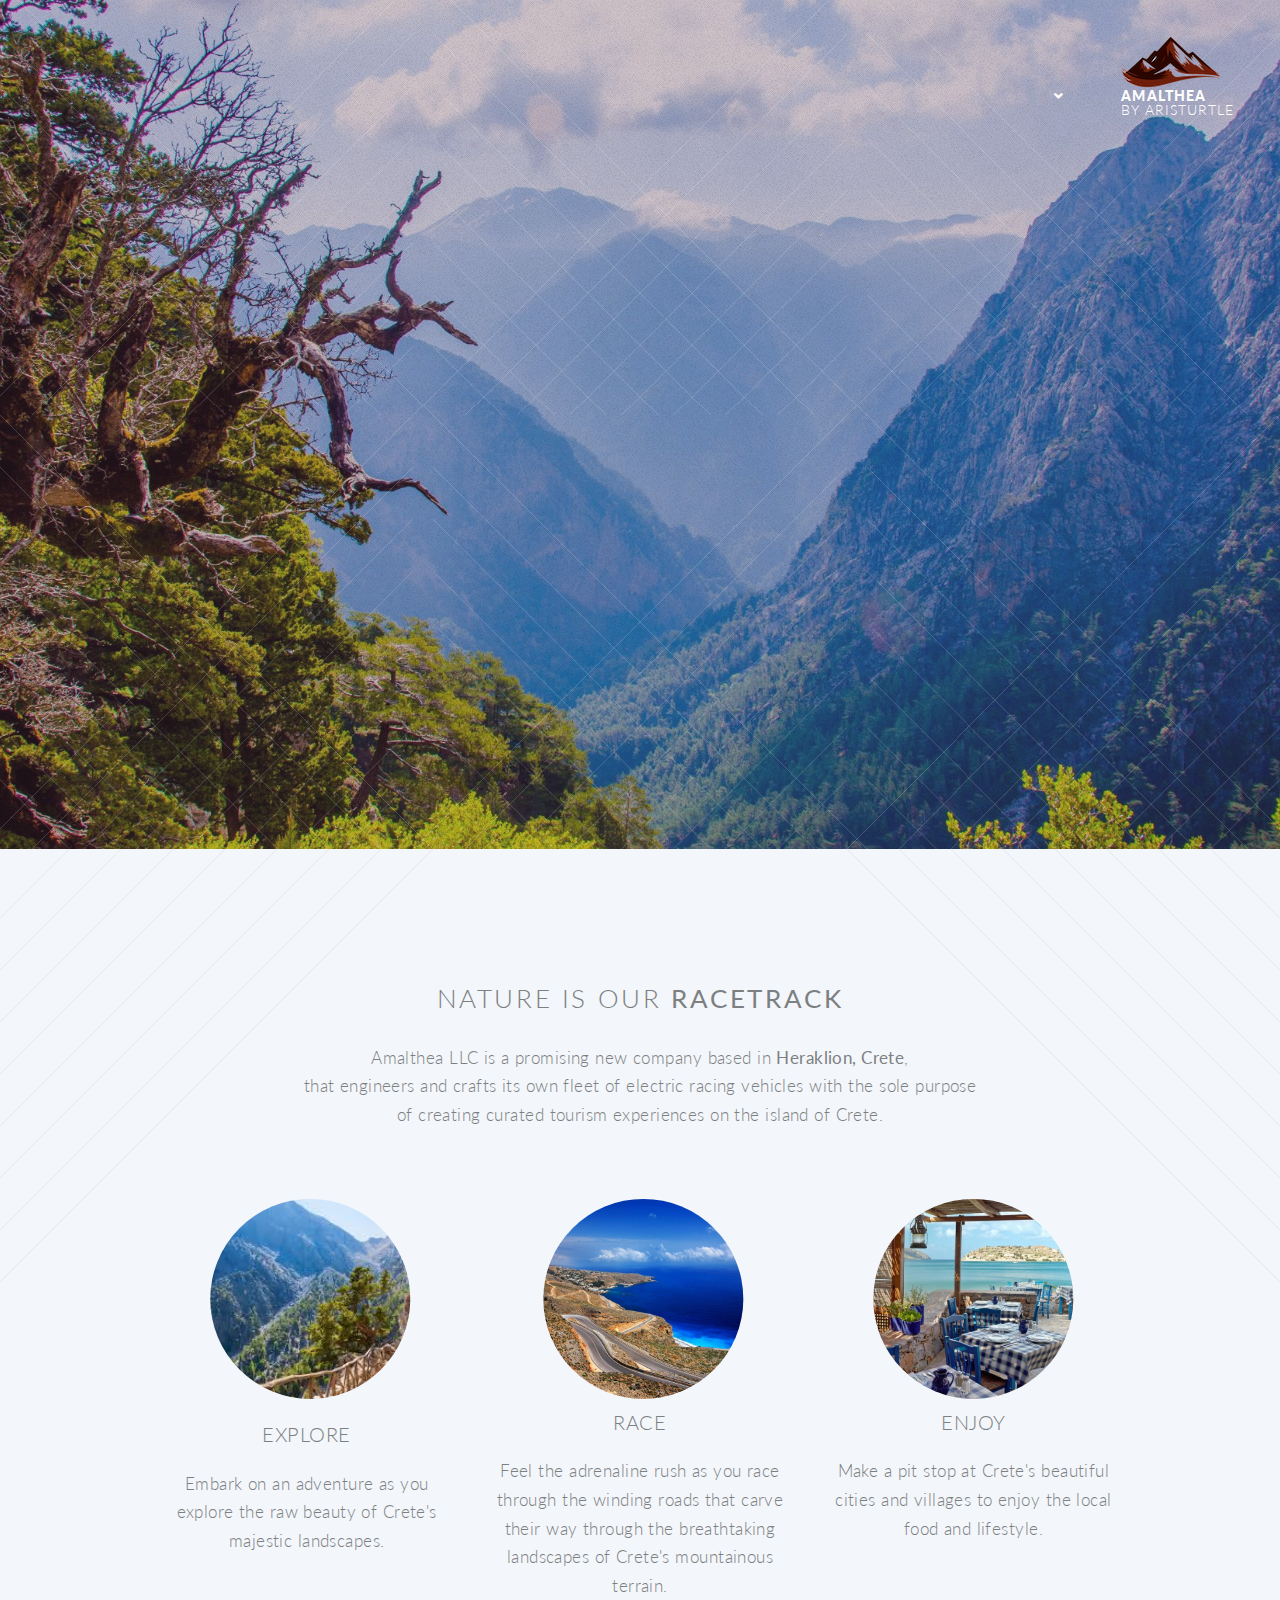
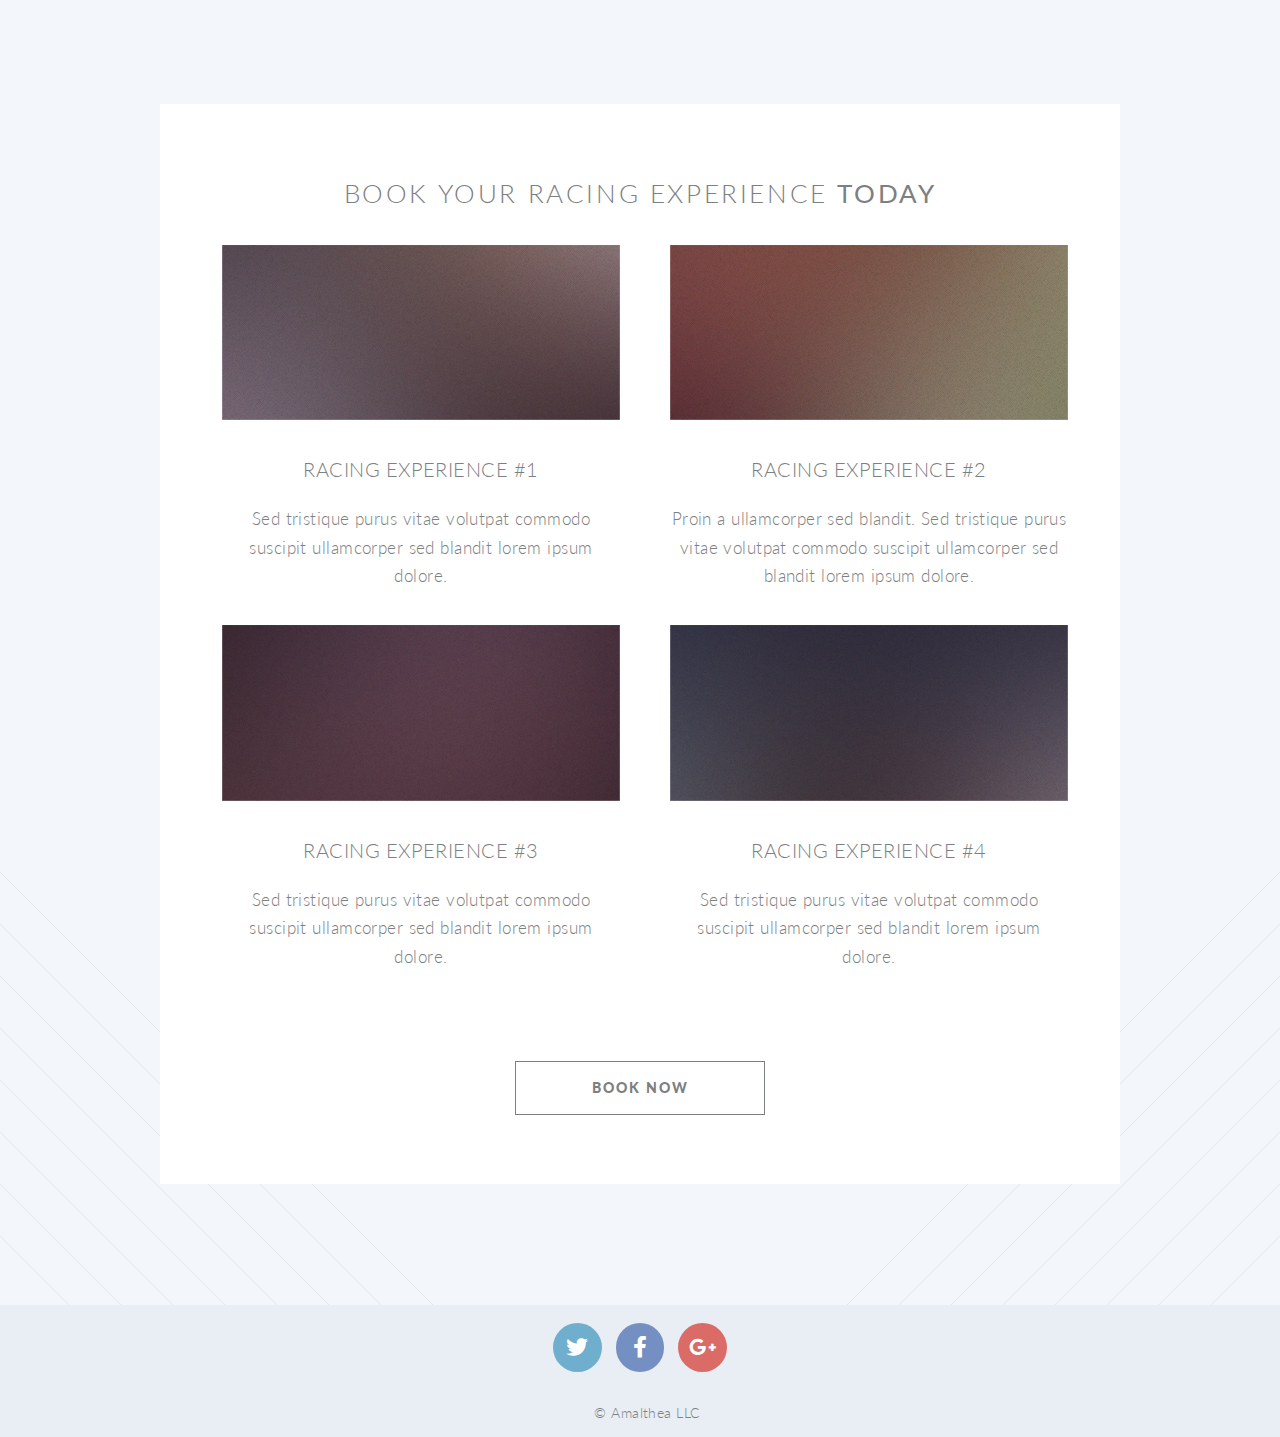
<file: index.html>
<!DOCTYPE HTML>
<!--
	Twenty by HTML5 UP
	html5up.net | @ajlkn
	Free for personal and commercial use under the CCA 3.0 license (html5up.net/license)
-->
<html>
	<head>
		<title>Amalthea: Nature's Racetrack</title>
		<meta charset="utf-8" />
		<meta name="viewport" content="width=device-width, initial-scale=1, user-scalable=no" />
		<link rel="stylesheet" href="assets/css/main.css" />
		<noscript><link rel="stylesheet" href="assets/css/noscript.css" /></noscript>
	</head>
	<body class="index is-preload">
		<div id="page-wrapper">

			<!-- Header -->
				<header id="header" class="alt">
					
					<nav id="nav">
						<ul style="margin: 0 0 0 0;">
							<li class="submenu">
								<a href="#"></a>
								<ul>
									<li><a href="race.html" >Book</a></li>
									<li><a href="shop.html" >Shop</a></li>
								</ul>
							</li>
							<li>
								<h1 id="logo">
									<a href="index.html">
										<img id="logo-image" src="./images/ai-mountain-small.png"/>
										<div>
											Amalthea <span> by ARISTURTLE</span>
										</div>
									</a>
								</h1>
							</li>
						</ul>
					</nav>
				</header>

			<!-- Banner -->
				<section id="banner">

					<!--
						".inner" is set up as an inline-block so it automatically expands
						in both directions to fit whatever's inside it. This means it won't
						automatically wrap lines, so be sure to use line breaks where
						appropriate (<br />).
					-->
					<div class="inner">

						<header>
							<h2>AMALTHEA</h2>
						</header>
						<p>Mountain <strong>Racing</strong>
						<br />
						Experiences
						<br />
						<footer>
							<ul class="buttons stacked">
								<li><a href="#main" class="button fit scrolly">Learn More</a></li>
							</ul>
						</footer>

					</div>

				</section>

				
			<!-- Main -->
				<article id="main">

					<header class="special container">
						<h2>
							Nature is our <strong> racetrack </strong>
							<br />
						</h2>
						<p>
							Amalthea LLC is a promising new company based in <strong>Heraklion, Crete</strong>, 
							<br />
							that engineers and crafts its own fleet of electric racing vehicles with the sole purpose 
							<br />
							of creating curated tourism experiences on the island of Crete.
						</p>
					</header>

					<!-- Two -->
						<section class="wrapper style1 container special">
							<div class="row">
								<div class="col-4 col-12-narrower">

									<section>
										<div class="circular-frame">
											<a href="#racing-experiences" class="button fit scrolly" style="display: contents;">
												<img class="circular-frame-image" src="./images/crete-explore.jpg" alt="Circular Image" style="clip-path: circle(); height: 200px;">
											</a>
										</div>
										<header>
											<h3>Explore</h3>
										</header>
										<p>Embark on an adventure as you explore the raw beauty of Crete's majestic landscapes.</p>
									</section>

								</div>
								<div class="col-4 col-12-narrower">

									<section>
										<div class="circular-frame">
											<a href="race.html" style="display: contents;">
												<img class="circular-frame-image" src="./images/crete-race.jpg" alt="Circular Image" style="clip-path: circle(); height: 200px;">
											</a>
										</div>
										<header>
											<h3>Race</h3>
										</header>
										<p>Feel the adrenaline rush as you race through the winding roads that carve their way through the breathtaking landscapes of Crete's mountainous terrain.</p>
									</section>

								</div>
								<div class="col-4 col-12-narrower">

									<section>
										<div class="circular-frame">
											<a href="shop.html" style="display: contents;">
												<img class="circular-frame-image" src="./images/crete-enjoy-taverna.jpeg" alt="Circular Image" style="clip-path: circle(); height: 200px;">
											</a>
										</div>
										<header>
											<h3>Enjoy</h3>
										</header>
										<p>Make a pit stop at Crete's beautiful cities and villages to enjoy the local food and lifestyle.</p>
									</section>

								</div>
							</div>
						</section>

					<!-- Book your racing experience -->
						<section class="wrapper style3 container special" id="racing-experiences">

							<header class="major">
								<h2>Book your racing experience <strong>today</strong></h2>
							</header>

							<div class="row">
								<div class="col-6 col-12-narrower">

									<section>
										<a class="image featured"><img src="images/pic01.jpg" alt="" /></a>
										<header>
											<h3>Racing Experience #1</h3>
										</header>
										<p>Sed tristique purus vitae volutpat commodo suscipit ullamcorper sed blandit lorem ipsum dolore.</p>
									</section>

								</div>
								<div class="col-6 col-12-narrower">

									<section>
										<a class="image featured"><img src="images/pic02.jpg" alt="" /></a>
										<header>
											<h3>Racing Experience #2</h3>
										</header>
										<p>Proin a ullamcorper sed blandit. Sed tristique purus vitae volutpat commodo suscipit ullamcorper sed blandit lorem ipsum dolore.</p>
									</section>

								</div>
							</div>
							<div class="row">
								<div class="col-6 col-12-narrower">

									<section>
										<a class="image featured"><img src="images/pic03.jpg" alt="" /></a>
										<header>
											<h3>Racing Experience #3</h3>
										</header>
										<p> Sed tristique purus vitae volutpat commodo suscipit ullamcorper sed blandit lorem ipsum dolore.</p>
									</section>

								</div>
								<div class="col-6 col-12-narrower">

									<section>
										<a class="image featured"><img src="images/pic04.jpg" alt="" /></a>
										<header>
											<h3>Racing Experience #4</h3>
										</header>
										<p>Sed tristique purus vitae volutpat commodo suscipit ullamcorper sed blandit lorem ipsum dolore.</p>
									</section>

								</div>
							</div>

							<footer class="major">
								<ul class="buttons">
									<li><a href="#" class="button">Book Now</a></li>
								</ul>
							</footer>

						</section>

				</article>

			<!-- Footer -->
				<footer id="footer" style="padding: 1em 1.5em;">

					<ul class="icons">
						<li><a href="#" class="icon brands circle fa-twitter"><span class="label">Twitter</span></a></li>
						<li><a href="#" class="icon brands circle fa-facebook-f"><span class="label">Facebook</span></a></li>
						<li><a href="#" class="icon brands circle fa-google-plus-g"><span class="label">Google+</span></a></li>
					</ul>

					<ul class="copyright">
						<li>&copy; Amalthea LLC</li>
					</ul>

				</footer>

		</div>

		<!-- Scripts -->
			<script src="assets/js/jquery.min.js"></script>
			<script src="assets/js/jquery.dropotron.min.js"></script>
			<script src="assets/js/jquery.scrolly.min.js"></script>
			<script src="assets/js/jquery.scrollex.min.js"></script>
			<script src="assets/js/browser.min.js"></script>
			<script src="assets/js/breakpoints.min.js"></script>
			<script src="assets/js/util.js"></script>
			<script src="assets/js/main.js"></script>

	</body>
</html>
</file>
<file: assets/css/noscript.css>
/*
	Twenty by HTML5 UP
	html5up.net | @ajlkn
	Free for personal and commercial use under the CCA 3.0 license (html5up.net/license)
*/

/* Banner */

	#banner .inner {
		opacity: 1;
	}
</file>
<file: assets/css/main.css>
@import url("fontawesome-all.min.css");
@import url("https://fonts.googleapis.com/css?family=Lato:300,400,900");

/*
	Twenty by HTML5 UP
	html5up.net | @ajlkn
	Free for personal and commercial use under the CCA 3.0 license (html5up.net/license)
*/

html, body, div, span, applet, object,
iframe, h1, h2, h3, h4, h5, h6, p, blockquote,
pre, a, abbr, acronym, address, big, cite,
code, del, dfn, em, img, ins, kbd, q, s, samp,
small, strike, strong, sub, sup, tt, var, b,
u, i, center, dl, dt, dd, ol, ul, li, fieldset,
form, label, legend, table, caption, tbody,
tfoot, thead, tr, th, td, article, aside,
canvas, details, embed, figure, figcaption,
footer, header, hgroup, menu, nav, output, ruby,
section, summary, time, mark, audio, video {
	margin: 0;
	padding: 0;
	border: 0;
	font-size: 100%;
	font: inherit;
	vertical-align: baseline;}

article, aside, details, figcaption, figure,
footer, header, hgroup, menu, nav, section {
	display: block;}

body {
	line-height: 1;
}

ol, ul {
	list-style: none;
}

blockquote, q {
	quotes: none;
}

	blockquote:before, blockquote:after, q:before, q:after {
		content: '';
		content: none;
	}

table {
	border-collapse: collapse;
	border-spacing: 0;
}

body {
	-webkit-text-size-adjust: none;
}

mark {
	background-color: transparent;
	color: inherit;
}

input::-moz-focus-inner {
	border: 0;
	padding: 0;
}

.circular-frame-image {
	transition: transform 0.3s ease;
}

.circular-frame-image:hover {
	transform: scale(1.1);
}

.racing-route:hover {
	border: solid 2px;
	border-color: #83d3c9;
}

.racing-route:focus {
	border: solid 4px;
	border-color: #83d3c9;
}

.calendar {
	width: 500px;
	margin: 0 auto;
	font-family: Arial, sans-serif;
	border: solid 1px rgba(65, 65, 65, 0.113);
  }
  
  .month {
	text-align: center;
	font-size: 20px;
	margin-bottom: 10px;
	display: flex;
	align-items: center;
    justify-content: center;
  }

  .left-month-button, .right-month-button {
	align-self: flex-start;
	cursor: pointer;
	border: none;
	padding: 5px;
	margin: 5px;
  }

  .left-month-button:hover, .right-month-button:hover {
	background-color: #c8c8c8;
  }

  .weekdays {
	display: grid;
	grid-template-columns: 7;
	grid-template-rows: 1;
  }

  .weekdays a {
	display: inline-block;
  }
  
  .days {
	display: grid;
	grid-template-columns: repeat(7, 1fr);
  }
  
  .day {
	padding: 5px;
	text-align: center;
	border: none;
  }
  
  .day:hover {
	background-color: #c8c8c8;
  }
  
  .selected {
	background-color: #3498db;
	color: white;
  }

  .selected:hover {
	background-color: #3498db;
  }
  
  .disabled {
	color: #bbb;
  }

  .disabled:hover {
	background-color: #ffffff;
  }
  
  .grayed-out {
	background-color: #ddd;
  }

  .grayed-out:hover {
	background-color: #ddd;
  }

input, select, textarea {
	-moz-appearance: none;
	-webkit-appearance: none;
	-ms-appearance: none;
	appearance: none;
}

/* Basic */

	html {
		box-sizing: border-box;
	}

	*, *:before, *:after {
		box-sizing: inherit;
	}

	body {
		background: #f3f6fa;
	}

		body.is-preload *, body.is-preload *:before, body.is-preload *:after {
			-moz-animation: none !important;
			-webkit-animation: none !important;
			-ms-animation: none !important;
			animation: none !important;
			-moz-transition: none !important;
			-webkit-transition: none !important;
			-ms-transition: none !important;
			transition: none !important;
		}

	body, input, select, textarea {
		color: #7c8081;
		font-family: 'Lato', sans-serif;
		font-size: 15pt;
		font-weight: 300;
		letter-spacing: 0.025em;
		line-height: 1.75em;
	}

	a {
		-moz-transition: color 0.2s ease-in-out, border-color 0.2s ease-in-out, background-color 0.2s ease-in-out;
		-webkit-transition: color 0.2s ease-in-out, border-color 0.2s ease-in-out, background-color 0.2s ease-in-out;
		-ms-transition: color 0.2s ease-in-out, border-color 0.2s ease-in-out, background-color 0.2s ease-in-out;
		transition: color 0.2s ease-in-out, border-color 0.2s ease-in-out, background-color 0.2s ease-in-out;
		color: #3fb1a3;
		text-decoration: none;
		border-bottom: dotted 1px;
	}

		a:hover {
			border-bottom-color: transparent;
		}

	strong, b {
		font-weight: 400;
	}

	p, ul, ol, dl, table, blockquote {
		margin: 0 0 2em 0;
	}

	h1, h2, h3, h4, h5, h6 {
		color: inherit;
		font-weight: 300;
		line-height: 1.75em;
		margin-bottom: 1em;
		text-transform: uppercase;
	}

		h1 a, h2 a, h3 a, h4 a, h5 a, h6 a {
			color: inherit;
			text-decoration: none;
			border: 0;
		}

	h2 {
		font-size: 1.5em;
		letter-spacing: 0.1em;
	}

	h3 {
		font-size: 1.15em;
		letter-spacing: 0.025em;
	}

	sub {
		font-size: 0.8em;
		position: relative;
		top: 0.5em;
	}

	sup {
		font-size: 0.8em;
		position: relative;
		top: -0.5em;
	}

	hr {
		border-top: solid 1px rgba(124, 128, 129, 0.2);
		border: 0;
		margin-bottom: 1.5em;
	}

	blockquote {
		border-left: solid 0.5em rgba(124, 128, 129, 0.2);
		font-style: italic;
		padding: 1em 0 1em 2em;
	}

/* Container */

	.container {
		margin: 0 auto;
		max-width: 100%;
		width: 1400px;
	}

		.container.medium {
			width: 1050px;
		}

		@media screen and (max-width: 1680px) {

			.container {
				width: 1200px;
			}

				.container.medium {
					width: 900px;
				}

		}

		@media screen and (max-width: 1280px) {

			.container {
				width: 960px;
			}

				.container.medium {
					width: 735px;
				}

		}

		@media screen and (max-width: 980px) {

			.container {
				width: 95%;
			}

				.container.medium {
					width: 71.25%;
				}

		}

		@media screen and (max-width: 840px) {

			.container {
				width: 95%;
			}

				.container.medium {
					width: 95%;
				}

		}

		@media screen and (max-width: 736px) {

			.container {
				width: 100%;
			}

				.container.medium {
					width: 100%;
				}

		}

/* Row */

	.row {
		display: flex;
		flex-wrap: wrap;
		box-sizing: border-box;
		align-items: stretch;
	}

		.row > * {
			box-sizing: border-box;
		}

		.row.gtr-uniform > * > :last-child {
			margin-bottom: 0;
		}

		.row.aln-left {
			justify-content: flex-start;
		}

		.row.aln-center {
			justify-content: center;
		}

		.row.aln-right {
			justify-content: flex-end;
		}

		.row.aln-top {
			align-items: flex-start;
		}

		.row.aln-middle {
			align-items: center;
		}

		.row.aln-bottom {
			align-items: flex-end;
		}

		.row > .imp {
			order: -1;
		}

		.row > .col-1 {
			width: 8.33333%;
		}

		.row > .off-1 {
			margin-left: 8.33333%;
		}

		.row > .col-2 {
			width: 16.66667%;
		}

		.row > .off-2 {
			margin-left: 16.66667%;
		}

		.row > .col-3 {
			width: 25%;
		}

		.row > .off-3 {
			margin-left: 25%;
		}

		.row > .col-4 {
			width: 33.33333%;
		}

		.row > .off-4 {
			margin-left: 33.33333%;
		}

		.row > .col-5 {
			width: 41.66667%;
		}

		.row > .off-5 {
			margin-left: 41.66667%;
		}

		.row > .col-6 {
			width: 50%;
			padding: 20px 0 20px 50px
		}

		.row > .off-6 {
			margin-left: 50%;
		}

		.row > .col-7 {
			width: 58.33333%;
		}

		.row > .off-7 {
			margin-left: 58.33333%;
		}

		.row > .col-8 {
			width: 66.66667%;
		}

		.row > .off-8 {
			margin-left: 66.66667%;
		}

		.row > .col-9 {
			width: 75%;
		}

		.row > .off-9 {
			margin-left: 75%;
		}

		.row > .col-10 {
			width: 83.33333%;
		}

		.row > .off-10 {
			margin-left: 83.33333%;
		}

		.row > .col-11 {
			width: 91.66667%;
		}

		.row > .off-11 {
			margin-left: 91.66667%;
		}

		.row > .col-12 {
			width: 100%;
		}

		.row > .off-12 {
			margin-left: 100%;
		}

		.row.gtr-0 {
			margin-top: 0px;
			margin-left: 0px;
		}

			.row.gtr-0 > * {
				padding: 0px 0 0 0px;
			}

			.row.gtr-0.gtr-uniform {
				margin-top: 0px;
			}

				.row.gtr-0.gtr-uniform > * {
					padding-top: 0px;
				}

		.row.gtr-25 {
			margin-top: -12.5px;
			margin-left: -12.5px;
		}

			.row.gtr-25 > * {
				padding: 12.5px 0 0 12.5px;
			}

			.row.gtr-25.gtr-uniform {
				margin-top: -12.5px;
			}

				.row.gtr-25.gtr-uniform > * {
					padding-top: 12.5px;
				}

		.row.gtr-50 {
			margin-top: -25px;
			margin-left: -25px;
		}

			.row.gtr-50 > * {
				padding: 25px 0 0 25px;
			}

			.row.gtr-50.gtr-uniform {
				margin-top: -25px;
			}

				.row.gtr-50.gtr-uniform > * {
					padding-top: 25px;
				}

		.row {
			margin-top: -50px;
			margin-left: -50px;
		}

			.row > * {
				padding: 50px 0 0 50px;
			}

			.row.gtr-uniform {
				margin-top: -50px;
			}

				.row.gtr-uniform > * {
					padding-top: 50px;
				}

		.row.gtr-150 {
			margin-top: -75px;
			margin-left: -75px;
		}

			.row.gtr-150 > * {
				padding: 75px 0 0 75px;
			}

			.row.gtr-150.gtr-uniform {
				margin-top: -75px;
			}

				.row.gtr-150.gtr-uniform > * {
					padding-top: 75px;
				}

		.row.gtr-200 {
			margin-top: -100px;
			margin-left: -100px;
		}

			.row.gtr-200 > * {
				padding: 100px 0 0 100px;
			}

			.row.gtr-200.gtr-uniform {
				margin-top: -100px;
			}

				.row.gtr-200.gtr-uniform > * {
					padding-top: 100px;
				}

		@media screen and (max-width: 1680px) {

			.row {
				display: flex;
				flex-wrap: wrap;
				box-sizing: border-box;
				align-items: stretch;
			}

				.row > * {
					box-sizing: border-box;
				}

				.row.gtr-uniform > * > :last-child {
					margin-bottom: 0;
				}

				.row.aln-left {
					justify-content: flex-start;
				}

				.row.aln-center {
					justify-content: center;
				}

				.row.aln-right {
					justify-content: flex-end;
				}

				.row.aln-top {
					align-items: flex-start;
				}

				.row.aln-middle {
					align-items: center;
				}

				.row.aln-bottom {
					align-items: flex-end;
				}

				.row > .imp-wide {
					order: -1;
				}

				.row > .col-1-wide {
					width: 8.33333%;
				}

				.row > .off-1-wide {
					margin-left: 8.33333%;
				}

				.row > .col-2-wide {
					width: 16.66667%;
				}

				.row > .off-2-wide {
					margin-left: 16.66667%;
				}

				.row > .col-3-wide {
					width: 25%;
				}

				.row > .off-3-wide {
					margin-left: 25%;
				}

				.row > .col-4-wide {
					width: 33.33333%;
				}

				.row > .off-4-wide {
					margin-left: 33.33333%;
				}

				.row > .col-5-wide {
					width: 41.66667%;
				}

				.row > .off-5-wide {
					margin-left: 41.66667%;
				}

				.row > .col-6-wide {
					width: 50%;
				}

				.row > .off-6-wide {
					margin-left: 50%;
				}

				.row > .col-7-wide {
					width: 58.33333%;
				}

				.row > .off-7-wide {
					margin-left: 58.33333%;
				}

				.row > .col-8-wide {
					width: 66.66667%;
				}

				.row > .off-8-wide {
					margin-left: 66.66667%;
				}

				.row > .col-9-wide {
					width: 75%;
				}

				.row > .off-9-wide {
					margin-left: 75%;
				}

				.row > .col-10-wide {
					width: 83.33333%;
				}

				.row > .off-10-wide {
					margin-left: 83.33333%;
				}

				.row > .col-11-wide {
					width: 91.66667%;
				}

				.row > .off-11-wide {
					margin-left: 91.66667%;
				}

				.row > .col-12-wide {
					width: 100%;
				}

				.row > .off-12-wide {
					margin-left: 100%;
				}

				.row.gtr-0 {
					margin-top: 0px;
					margin-left: 0px;
				}

					.row.gtr-0 > * {
						padding: 0px 0 0 0px;
					}

					.row.gtr-0.gtr-uniform {
						margin-top: 0px;
					}

						.row.gtr-0.gtr-uniform > * {
							padding-top: 0px;
						}

				.row.gtr-25 {
					margin-top: -10px;
					margin-left: -10px;
				}

					.row.gtr-25 > * {
						padding: 10px 0 0 10px;
					}

					.row.gtr-25.gtr-uniform {
						margin-top: -10px;
					}

						.row.gtr-25.gtr-uniform > * {
							padding-top: 10px;
						}

				.row.gtr-50 {
					margin-top: -20px;
					margin-left: -20px;
				}

					.row.gtr-50 > * {
						padding: 20px 0 0 20px;
					}

					.row.gtr-50.gtr-uniform {
						margin-top: -20px;
					}

						.row.gtr-50.gtr-uniform > * {
							padding-top: 20px;
						}

				.row {
					margin-top: -40px;
					margin-left: -40px;
				}

					.row > * {
						padding: 40px 0 0 40px;
					}

					.row.gtr-uniform {
						margin-top: -40px;
					}

						.row.gtr-uniform > * {
							padding-top: 40px;
						}

				.row.gtr-150 {
					margin-top: -60px;
					margin-left: -60px;
				}

					.row.gtr-150 > * {
						padding: 60px 0 0 60px;
					}

					.row.gtr-150.gtr-uniform {
						margin-top: -60px;
					}

						.row.gtr-150.gtr-uniform > * {
							padding-top: 60px;
						}

				.row.gtr-200 {
					margin-top: -80px;
					margin-left: -80px;
				}

					.row.gtr-200 > * {
						padding: 80px 0 0 80px;
					}

					.row.gtr-200.gtr-uniform {
						margin-top: -80px;
					}

						.row.gtr-200.gtr-uniform > * {
							padding-top: 80px;
						}

		}

		@media screen and (max-width: 1280px) {

			.row {
				display: flex;
				flex-wrap: wrap;
				box-sizing: border-box;
				align-items: stretch;
			}

				.row > * {
					box-sizing: border-box;
				}

				.row.gtr-uniform > * > :last-child {
					margin-bottom: 0;
				}

				.row.aln-left {
					justify-content: flex-start;
				}

				.row.aln-center {
					justify-content: center;
				}

				.row.aln-right {
					justify-content: flex-end;
				}

				.row.aln-top {
					align-items: flex-start;
				}

				.row.aln-middle {
					align-items: center;
				}

				.row.aln-bottom {
					align-items: flex-end;
				}

				.row > .imp-normal {
					order: -1;
				}

				.row > .col-1-normal {
					width: 8.33333%;
				}

				.row > .off-1-normal {
					margin-left: 8.33333%;
				}

				.row > .col-2-normal {
					width: 16.66667%;
				}

				.row > .off-2-normal {
					margin-left: 16.66667%;
				}

				.row > .col-3-normal {
					width: 25%;
				}

				.row > .off-3-normal {
					margin-left: 25%;
				}

				.row > .col-4-normal {
					width: 33.33333%;
				}

				.row > .off-4-normal {
					margin-left: 33.33333%;
				}

				.row > .col-5-normal {
					width: 41.66667%;
				}

				.row > .off-5-normal {
					margin-left: 41.66667%;
				}

				.row > .col-6-normal {
					width: 50%;
				}

				.row > .off-6-normal {
					margin-left: 50%;
				}

				.row > .col-7-normal {
					width: 58.33333%;
				}

				.row > .off-7-normal {
					margin-left: 58.33333%;
				}

				.row > .col-8-normal {
					width: 66.66667%;
				}

				.row > .off-8-normal {
					margin-left: 66.66667%;
				}

				.row > .col-9-normal {
					width: 75%;
				}

				.row > .off-9-normal {
					margin-left: 75%;
				}

				.row > .col-10-normal {
					width: 83.33333%;
				}

				.row > .off-10-normal {
					margin-left: 83.33333%;
				}

				.row > .col-11-normal {
					width: 91.66667%;
				}

				.row > .off-11-normal {
					margin-left: 91.66667%;
				}

				.row > .col-12-normal {
					width: 100%;
				}

				.row > .off-12-normal {
					margin-left: 100%;
				}

				.row.gtr-0 {
					margin-top: 0px;
					margin-left: 0px;
				}

					.row.gtr-0 > * {
						padding: 0px 0 0 0px;
					}

					.row.gtr-0.gtr-uniform {
						margin-top: 0px;
					}

						.row.gtr-0.gtr-uniform > * {
							padding-top: 0px;
						}

				.row.gtr-25 {
					margin-top: -10px;
					margin-left: -10px;
				}

					.row.gtr-25 > * {
						padding: 10px 0 0 10px;
					}

					.row.gtr-25.gtr-uniform {
						margin-top: -10px;
					}

						.row.gtr-25.gtr-uniform > * {
							padding-top: 10px;
						}

				.row.gtr-50 {
					margin-top: -20px;
					margin-left: -20px;
				}

					.row.gtr-50 > * {
						padding: 20px 0 0 20px;
					}

					.row.gtr-50.gtr-uniform {
						margin-top: -20px;
					}

						.row.gtr-50.gtr-uniform > * {
							padding-top: 20px;
						}

				.row {
					margin-top: -40px;
					margin-left: -40px;
				}

					.row > * {
						padding: 40px 0 0 40px;
					}

					.row.gtr-uniform {
						margin-top: -40px;
					}

						.row.gtr-uniform > * {
							padding-top: 40px;
						}

				.row.gtr-150 {
					margin-top: -60px;
					margin-left: -60px;
				}

					.row.gtr-150 > * {
						padding: 60px 0 0 60px;
					}

					.row.gtr-150.gtr-uniform {
						margin-top: -60px;
					}

						.row.gtr-150.gtr-uniform > * {
							padding-top: 60px;
						}

				.row.gtr-200 {
					margin-top: -80px;
					margin-left: -80px;
				}

					.row.gtr-200 > * {
						padding: 80px 0 0 80px;
					}

					.row.gtr-200.gtr-uniform {
						margin-top: -80px;
					}

						.row.gtr-200.gtr-uniform > * {
							padding-top: 80px;
						}

		}

		@media screen and (max-width: 980px) {

			.row {
				display: flex;
				flex-wrap: wrap;
				box-sizing: border-box;
				align-items: stretch;
			}

				.row > * {
					box-sizing: border-box;
				}

				.row.gtr-uniform > * > :last-child {
					margin-bottom: 0;
				}

				.row.aln-left {
					justify-content: flex-start;
				}

				.row.aln-center {
					justify-content: center;
				}

				.row.aln-right {
					justify-content: flex-end;
				}

				.row.aln-top {
					align-items: flex-start;
				}

				.row.aln-middle {
					align-items: center;
				}

				.row.aln-bottom {
					align-items: flex-end;
				}

				.row > .imp-narrow {
					order: -1;
				}

				.row > .col-1-narrow {
					width: 8.33333%;
				}

				.row > .off-1-narrow {
					margin-left: 8.33333%;
				}

				.row > .col-2-narrow {
					width: 16.66667%;
				}

				.row > .off-2-narrow {
					margin-left: 16.66667%;
				}

				.row > .col-3-narrow {
					width: 25%;
				}

				.row > .off-3-narrow {
					margin-left: 25%;
				}

				.row > .col-4-narrow {
					width: 33.33333%;
				}

				.row > .off-4-narrow {
					margin-left: 33.33333%;
				}

				.row > .col-5-narrow {
					width: 41.66667%;
				}

				.row > .off-5-narrow {
					margin-left: 41.66667%;
				}

				.row > .col-6-narrow {
					width: 50%;
				}

				.row > .off-6-narrow {
					margin-left: 50%;
				}

				.row > .col-7-narrow {
					width: 58.33333%;
				}

				.row > .off-7-narrow {
					margin-left: 58.33333%;
				}

				.row > .col-8-narrow {
					width: 66.66667%;
				}

				.row > .off-8-narrow {
					margin-left: 66.66667%;
				}

				.row > .col-9-narrow {
					width: 75%;
				}

				.row > .off-9-narrow {
					margin-left: 75%;
				}

				.row > .col-10-narrow {
					width: 83.33333%;
				}

				.row > .off-10-narrow {
					margin-left: 83.33333%;
				}

				.row > .col-11-narrow {
					width: 91.66667%;
				}

				.row > .off-11-narrow {
					margin-left: 91.66667%;
				}

				.row > .col-12-narrow {
					width: 100%;
				}

				.row > .off-12-narrow {
					margin-left: 100%;
				}

				.row.gtr-0 {
					margin-top: 0px;
					margin-left: 0px;
				}

					.row.gtr-0 > * {
						padding: 0px 0 0 0px;
					}

					.row.gtr-0.gtr-uniform {
						margin-top: 0px;
					}

						.row.gtr-0.gtr-uniform > * {
							padding-top: 0px;
						}

				.row.gtr-25 {
					margin-top: -7.5px;
					margin-left: -7.5px;
				}

					.row.gtr-25 > * {
						padding: 7.5px 0 0 7.5px;
					}

					.row.gtr-25.gtr-uniform {
						margin-top: -7.5px;
					}

						.row.gtr-25.gtr-uniform > * {
							padding-top: 7.5px;
						}

				.row.gtr-50 {
					margin-top: -15px;
					margin-left: -15px;
				}

					.row.gtr-50 > * {
						padding: 15px 0 0 15px;
					}

					.row.gtr-50.gtr-uniform {
						margin-top: -15px;
					}

						.row.gtr-50.gtr-uniform > * {
							padding-top: 15px;
						}

				.row {
					margin-top: -30px;
					margin-left: -30px;
				}

					.row > * {
						padding: 30px 0 0 30px;
					}

					.row.gtr-uniform {
						margin-top: -30px;
					}

						.row.gtr-uniform > * {
							padding-top: 30px;
						}

				.row.gtr-150 {
					margin-top: -45px;
					margin-left: -45px;
				}

					.row.gtr-150 > * {
						padding: 45px 0 0 45px;
					}

					.row.gtr-150.gtr-uniform {
						margin-top: -45px;
					}

						.row.gtr-150.gtr-uniform > * {
							padding-top: 45px;
						}

				.row.gtr-200 {
					margin-top: -60px;
					margin-left: -60px;
				}

					.row.gtr-200 > * {
						padding: 60px 0 0 60px;
					}

					.row.gtr-200.gtr-uniform {
						margin-top: -60px;
					}

						.row.gtr-200.gtr-uniform > * {
							padding-top: 60px;
						}

		}

		@media screen and (max-width: 840px) {

			.row {
				display: flex;
				flex-wrap: wrap;
				box-sizing: border-box;
				align-items: stretch;
			}

				.row > * {
					box-sizing: border-box;
				}

				.row.gtr-uniform > * > :last-child {
					margin-bottom: 0;
				}

				.row.aln-left {
					justify-content: flex-start;
				}

				.row.aln-center {
					justify-content: center;
				}

				.row.aln-right {
					justify-content: flex-end;
				}

				.row.aln-top {
					align-items: flex-start;
				}

				.row.aln-middle {
					align-items: center;
				}

				.row.aln-bottom {
					align-items: flex-end;
				}

				.row > .imp-narrower {
					order: -1;
				}

				.row > .col-1-narrower {
					width: 8.33333%;
				}

				.row > .off-1-narrower {
					margin-left: 8.33333%;
				}

				.row > .col-2-narrower {
					width: 16.66667%;
				}

				.row > .off-2-narrower {
					margin-left: 16.66667%;
				}

				.row > .col-3-narrower {
					width: 25%;
				}

				.row > .off-3-narrower {
					margin-left: 25%;
				}

				.row > .col-4-narrower {
					width: 33.33333%;
				}

				.row > .off-4-narrower {
					margin-left: 33.33333%;
				}

				.row > .col-5-narrower {
					width: 41.66667%;
				}

				.row > .off-5-narrower {
					margin-left: 41.66667%;
				}

				.row > .col-6-narrower {
					width: 50%;
				}

				.row > .off-6-narrower {
					margin-left: 50%;
				}

				.row > .col-7-narrower {
					width: 58.33333%;
				}

				.row > .off-7-narrower {
					margin-left: 58.33333%;
				}

				.row > .col-8-narrower {
					width: 66.66667%;
				}

				.row > .off-8-narrower {
					margin-left: 66.66667%;
				}

				.row > .col-9-narrower {
					width: 75%;
				}

				.row > .off-9-narrower {
					margin-left: 75%;
				}

				.row > .col-10-narrower {
					width: 83.33333%;
				}

				.row > .off-10-narrower {
					margin-left: 83.33333%;
				}

				.row > .col-11-narrower {
					width: 91.66667%;
				}

				.row > .off-11-narrower {
					margin-left: 91.66667%;
				}

				.row > .col-12-narrower {
					width: 100%;
				}

				.row > .off-12-narrower {
					margin-left: 100%;
				}

				.row.gtr-0 {
					margin-top: 0px;
					margin-left: 0px;
				}

					.row.gtr-0 > * {
						padding: 0px 0 0 0px;
					}

					.row.gtr-0.gtr-uniform {
						margin-top: 0px;
					}

						.row.gtr-0.gtr-uniform > * {
							padding-top: 0px;
						}

				.row.gtr-25 {
					margin-top: -7.5px;
					margin-left: -7.5px;
				}

					.row.gtr-25 > * {
						padding: 7.5px 0 0 7.5px;
					}

					.row.gtr-25.gtr-uniform {
						margin-top: -7.5px;
					}

						.row.gtr-25.gtr-uniform > * {
							padding-top: 7.5px;
						}

				.row.gtr-50 {
					margin-top: -15px;
					margin-left: -15px;
				}

					.row.gtr-50 > * {
						padding: 15px 0 0 15px;
					}

					.row.gtr-50.gtr-uniform {
						margin-top: -15px;
					}

						.row.gtr-50.gtr-uniform > * {
							padding-top: 15px;
						}

				.row {
					margin-top: -30px;
					margin-left: -30px;
				}

					.row > * {
						padding: 30px 0 0 30px;
					}

					.row.gtr-uniform {
						margin-top: -30px;
					}

						.row.gtr-uniform > * {
							padding-top: 30px;
						}

				.row.gtr-150 {
					margin-top: -45px;
					margin-left: -45px;
				}

					.row.gtr-150 > * {
						padding: 45px 0 0 45px;
					}

					.row.gtr-150.gtr-uniform {
						margin-top: -45px;
					}

						.row.gtr-150.gtr-uniform > * {
							padding-top: 45px;
						}

				.row.gtr-200 {
					margin-top: -60px;
					margin-left: -60px;
				}

					.row.gtr-200 > * {
						padding: 60px 0 0 60px;
					}

					.row.gtr-200.gtr-uniform {
						margin-top: -60px;
					}

						.row.gtr-200.gtr-uniform > * {
							padding-top: 60px;
						}

		}

		@media screen and (max-width: 736px) {

			.row {
				display: flex;
				flex-wrap: wrap;
				box-sizing: border-box;
				align-items: stretch;
			}

				.row > * {
					box-sizing: border-box;
				}

				.row.gtr-uniform > * > :last-child {
					margin-bottom: 0;
				}

				.row.aln-left {
					justify-content: flex-start;
				}

				.row.aln-center {
					justify-content: center;
				}

				.row.aln-right {
					justify-content: flex-end;
				}

				.row.aln-top {
					align-items: flex-start;
				}

				.row.aln-middle {
					align-items: center;
				}

				.row.aln-bottom {
					align-items: flex-end;
				}

				.row > .imp-mobile {
					order: -1;
				}

				.row > .col-1-mobile {
					width: 8.33333%;
				}

				.row > .off-1-mobile {
					margin-left: 8.33333%;
				}

				.row > .col-2-mobile {
					width: 16.66667%;
				}

				.row > .off-2-mobile {
					margin-left: 16.66667%;
				}

				.row > .col-3-mobile {
					width: 25%;
				}

				.row > .off-3-mobile {
					margin-left: 25%;
				}

				.row > .col-4-mobile {
					width: 33.33333%;
				}

				.row > .off-4-mobile {
					margin-left: 33.33333%;
				}

				.row > .col-5-mobile {
					width: 41.66667%;
				}

				.row > .off-5-mobile {
					margin-left: 41.66667%;
				}

				.row > .col-6-mobile {
					width: 50%;
				}

				.row > .off-6-mobile {
					margin-left: 50%;
				}

				.row > .col-7-mobile {
					width: 58.33333%;
				}

				.row > .off-7-mobile {
					margin-left: 58.33333%;
				}

				.row > .col-8-mobile {
					width: 66.66667%;
				}

				.row > .off-8-mobile {
					margin-left: 66.66667%;
				}

				.row > .col-9-mobile {
					width: 75%;
				}

				.row > .off-9-mobile {
					margin-left: 75%;
				}

				.row > .col-10-mobile {
					width: 83.33333%;
				}

				.row > .off-10-mobile {
					margin-left: 83.33333%;
				}

				.row > .col-11-mobile {
					width: 91.66667%;
				}

				.row > .off-11-mobile {
					margin-left: 91.66667%;
				}

				.row > .col-12-mobile {
					width: 100%;
				}

				.row > .off-12-mobile {
					margin-left: 100%;
				}

				.row.gtr-0 {
					margin-top: 0px;
					margin-left: 0px;
				}

					.row.gtr-0 > * {
						padding: 0px 0 0 0px;
					}

					.row.gtr-0.gtr-uniform {
						margin-top: 0px;
					}

						.row.gtr-0.gtr-uniform > * {
							padding-top: 0px;
						}

				.row.gtr-25 {
					margin-top: -7.5px;
					margin-left: -7.5px;
				}

					.row.gtr-25 > * {
						padding: 7.5px 0 0 7.5px;
					}

					.row.gtr-25.gtr-uniform {
						margin-top: -7.5px;
					}

						.row.gtr-25.gtr-uniform > * {
							padding-top: 7.5px;
						}

				.row.gtr-50 {
					margin-top: -15px;
					margin-left: -15px;
				}

					.row.gtr-50 > * {
						padding: 15px 0 0 15px;
					}

					.row.gtr-50.gtr-uniform {
						margin-top: -15px;
					}

						.row.gtr-50.gtr-uniform > * {
							padding-top: 15px;
						}

				.row {
					margin-top: -30px;
					margin-left: -30px;
				}

					.row > * {
						padding: 30px 0 0 30px;
					}

					.row.gtr-uniform {
						margin-top: -30px;
					}

						.row.gtr-uniform > * {
							padding-top: 30px;
						}

				.row.gtr-150 {
					margin-top: -45px;
					margin-left: -45px;
				}

					.row.gtr-150 > * {
						padding: 45px 0 0 45px;
					}

					.row.gtr-150.gtr-uniform {
						margin-top: -45px;
					}

						.row.gtr-150.gtr-uniform > * {
							padding-top: 45px;
						}

				.row.gtr-200 {
					margin-top: -60px;
					margin-left: -60px;
				}

					.row.gtr-200 > * {
						padding: 60px 0 0 60px;
					}

					.row.gtr-200.gtr-uniform {
						margin-top: -60px;
					}

						.row.gtr-200.gtr-uniform > * {
							padding-top: 60px;
						}

		}

/* Section/Article */

	section.special, article.special {
		text-align: center;
	}

	section.product-section {
		padding: 4px; 
		margin: 10px; 
		border: solid 1px; 
	}

	section.product-section img {
		object-fit: contain;
		max-height: 150px;
	}

	ul.product-description {
		display: none;
		font-size: small;
		text-align: left;
		list-style-type: none;
	}

	ul.product-description li {
		line-height: 17px;
	}

	p.product-description {
		display: none;
	}

	section.product-section:hover {
		border: solid 1.5px; 
	}

	header.major {
		padding-bottom: 2em;
	}

	header.special {
		margin-bottom: 5em;
		padding-top: 7em;
		position: relative;
		text-align: center;
	}

		header.special:before, header.special:after {
			/* border-bottom: solid 1.5px; enable these to add two lines with space in the middle for an icon
			border-top: solid 1.5px; */
			content: '';
			height: 7px;
			opacity: 0.1;
			position: absolute;
			top: 1.75em;
			width: 43%;
		}

		header.special:before {
			left: 0;
		}

		header.special:after {
			right: 0;
		}

		header.special h2 {
			margin-bottom: 0;
		}

		header.special h2 + p {
			margin-bottom: 0;
			padding-top: 1.5em;
		}

		header.special .icon {
			cursor: default;
			height: 7em;
			left: 0;
			position: absolute;
			text-align: center;
			top: 1em;
			width: 100%;
		}

			header.special .icon:before {
				font-size: 3.5em;
				opacity: 0.35;
			}

	footer > :last-child {
		margin-bottom: 0;
	}

	footer.major {
		padding-top: 3em;
	}

/* Form */

	input[type="text"],
	input[type="password"],
	input[type="email"],
	textarea {
		-moz-transition: background-color 0.2s ease-in-out, border-color 0.2s ease-in-out;
		-webkit-transition: background-color 0.2s ease-in-out, border-color 0.2s ease-in-out;
		-ms-transition: background-color 0.2s ease-in-out, border-color 0.2s ease-in-out;
		transition: background-color 0.2s ease-in-out, border-color 0.2s ease-in-out;
		-moz-appearance: none;
		-webkit-appearance: none;
		-ms-appearance: none;
		appearance: none;
		background: none;
		border: solid 1px rgba(124, 128, 129, 0.2);
		border-radius: 0;
		color: inherit;
		display: block;
		padding: 0.75em;
		text-decoration: none;
		width: 100%;
		outline: 0;
	}

		input[type="text"]:focus,
		input[type="password"]:focus,
		input[type="email"]:focus,
		textarea:focus {
			border-color: #83d3c9;
		}

	input[type="text"],
	input[type="password"],
	input[type="email"] {
		line-height: 1em;
	}

	::-webkit-input-placeholder {
		color: inherit;
		opacity: 0.5;
		position: relative;
		top: 3px;
	}

	:-moz-placeholder {
		color: inherit;
		opacity: 0.5;
	}

	::-moz-placeholder {
		color: inherit;
		opacity: 0.5;
	}

	:-ms-input-placeholder {
		color: inherit;
		opacity: 0.5;
	}

/* Image */

	.image {
		border: 0;
		position: relative;
	}

		.image:before {
			background: url("images/overlay.png");
			content: '';
			height: 100%;
			left: 0;
			position: absolute;
			top: 0;
			width: 100%;
		}

		.image.fit {
			display: block;
		}

			.image.fit img {
				display: block;
				width: 100%;
			}

		.image.featured {
			display: block;
			margin: 0 0 2em 0;
		}

			.image.featured img {
				display: block;
				width: 100%;
			}

/* Icon */

	.icon {
		text-decoration: none;
		position: relative;
	}

		.icon:before {
			-moz-osx-font-smoothing: grayscale;
			-webkit-font-smoothing: antialiased;
			display: inline-block;
			font-style: normal;
			font-variant: normal;
			text-rendering: auto;
			line-height: 1;
			text-transform: none !important;
			font-family: 'Font Awesome 5 Free';
			font-weight: 400;
		}

		.icon.solid:before {
			font-weight: 900;
		}

		.icon:before {
			line-height: inherit;
		}

		.icon.brands:before {
			font-family: 'Font Awesome 5 Brands';
		}

		.icon.circle {
			-moz-transition: all 0.2s ease-in-out;
			-webkit-transition: all 0.2s ease-in-out;
			-ms-transition: all 0.2s ease-in-out;
			transition: all 0.2s ease-in-out;
			border: 0;
			border-radius: 100%;
			display: inline-block;
			font-size: 1.25em;
			height: 2.25em;
			left: 0;
			line-height: 2.25em;
			text-align: center;
			text-decoration: none;
			top: 0;
			width: 2.25em;
		}

			.icon.circle:hover {
				top: -0.2em;
			}

			.icon.circle.fa-twitter {
				background: #70aecd;
				color: #fff;
			}

				.icon.circle.fa-twitter:hover {
					background: #7fb7d2;
				}

			.icon.circle.fa-facebook-f {
				background: #7490c3;
				color: #fff;
			}

				.icon.circle.fa-facebook-f:hover {
					background: #829bc9;
				}

			.icon.circle.fa-google-plus-g {
				background: #db6b67;
				color: #fff;
			}

				.icon.circle.fa-google-plus-g:hover {
					background: #df7b77;
				}

			.icon.circle.fa-github {
				background: #dcad8b;
				color: #fff;
			}

				.icon.circle.fa-github:hover {
					background: #e1b89b;
				}

			.icon.circle.fa-dribbble {
				background: #da83ae;
				color: #fff;
			}

				.icon.circle.fa-dribbble:hover {
					background: #df93b8;
				}

		.icon.featured {
			cursor: default;
			display: block;
			margin: 0 0 1.5em 0;
			opacity: 0.35;
			text-align: center;
		}

			.icon.featured:before {
				font-size: 5em;
				line-height: 1em;
			}

		.icon > .label {
			display: none;
		}

/* List */

	ol {
		list-style: decimal;
		padding-left: 1.25em;
	}

		ol li {
			padding-left: 0.25em;
		}

	ul {
		list-style: disc;
		padding-left: 1em;
	}

		ul li {
			padding-left: 0.5em;
		}

/* Icons */

	ul.icons {
		list-style: none;
		padding-left: 0;
		cursor: default;
	}

		ul.icons li {
			display: inline-block;
			line-height: 1em;
			padding-left: 0.5em;
		}

			ul.icons li:first-child {
				padding-left: 0;
			}

/* Featured Icons */

	ul.featured-icons {
		cursor: default;
		margin: -0.75em 0 0 0;
		opacity: 0.35;
		overflow: hidden;
		position: relative;
		list-style: none;
		padding-left: 0;
	}

		ul.featured-icons li {
			display: block;
			float: left;
			text-align: center;
			width: 50%;
			padding-left: 0;
			margin-bottom: 1em;
		}

			ul.featured-icons li .icon {
				display: inline-block;
				font-size: 5.5em;
				height: 1em;
				line-height: 1.5em;
				width: 1em;
			}

/* Buttons */

	ul.buttons {
		cursor: default;
		list-style: none;
		padding-left: 0;
	}

		ul.buttons:last-child {
			margin-bottom: 0;
		}

		ul.buttons li {
			display: inline-block;
			padding: 0 0 0 1.5em;
		}

			ul.buttons li:first-child {
				padding: 0;
			}

		ul.buttons.stacked li {
			display: block;
			padding: 1.5em 0 0 0;
		}

			ul.buttons.stacked li:first-child {
				padding: 0;
			}

/* Table */

	table {
		width: 100%;
	}

		table.default {
			width: 100%;
		}

			table.default tbody tr {
				border-bottom: solid 1px rgba(124, 128, 129, 0.2);
			}

			table.default td {
				padding: 0.5em 1em 0.5em 1em;
			}

			table.default th {
				font-weight: 400;
				padding: 0.5em 1em 0.5em 1em;
				text-align: left;
			}

			table.default thead {
				background: #7c8081;
				color: #fff;
			}

/* Button */

	input[type="button"],
	input[type="submit"],
	input[type="reset"],
	button,
	.button {
		-moz-appearance: none;
		-webkit-appearance: none;
		-ms-appearance: none;
		appearance: none;
		-moz-transition: color 0.2s ease-in-out, border-color 0.2s ease-in-out, background-color 0.2s ease-in-out;
		-webkit-transition: color 0.2s ease-in-out, border-color 0.2s ease-in-out, background-color 0.2s ease-in-out;
		-ms-transition: color 0.2s ease-in-out, border-color 0.2s ease-in-out, background-color 0.2s ease-in-out;
		transition: color 0.2s ease-in-out, border-color 0.2s ease-in-out, background-color 0.2s ease-in-out;
		background: none;
		border: solid 1px;
		border-radius: 0;
		color: inherit;
		cursor: pointer;
		display: inline-block;
		font-size: 0.8em;
		font-weight: 900;
		letter-spacing: 2px;
		min-width: 18em;
		padding: 0 0.75em;
		line-height: 3.75em;
		text-align: center;
		text-decoration: none;
		text-transform: uppercase;
	}

		input[type="button"]:hover,
		input[type="submit"]:hover,
		input[type="reset"]:hover,
		button:hover,
		.button:hover {
			background: rgba(188, 202, 206, 0.15);
			border-color: inherit;
		}

		input[type="button"].primary,
		input[type="submit"].primary,
		input[type="reset"].primary,
		button.primary,
		.button.primary {
			background: #83d3c9;
			border-color: #83d3c9;
			color: #fff !important;
		}

			input[type="button"].primary:hover,
			input[type="submit"].primary:hover,
			input[type="reset"].primary:hover,
			button.primary:hover,
			.button.primary:hover {
				background: #96dad1 !important;
				border-color: #96dad1 !important;
			}

		input[type="button"].fit,
		input[type="submit"].fit,
		input[type="reset"].fit,
		button.fit,
		.button.fit {
			width: 100%;
		}

		input[type="button"].small,
		input[type="submit"].small,
		input[type="reset"].small,
		button.small,
		.button.small {
			font-size: 0.7em;
			min-width: 14em;
			padding: 0.5em 0;
		}

/* Wrapper */

	.wrapper {
		margin-bottom: 5em;
		padding: 5em;
	}

		.wrapper.style1 {
			padding: 0;
		}

		.wrapper.style2 {
			background-color: #83d3c9;
			background-image: url("images/light-bl.svg"), url("images/light-br.svg");
			background-position: bottom left, bottom right;
			background-repeat: no-repeat, no-repeat;
			background-size: 25em, 25em;
			color: #fff;
		}

			.wrapper.style2 input[type="button"]:hover,
			.wrapper.style2 input[type="submit"]:hover,
			.wrapper.style2 input[type="reset"]:hover,
			.wrapper.style2 button:hover,
			.wrapper.style2 .button:hover {
				background: rgba(255, 255, 255, 0.15) !important;
			}

			.wrapper.style2 input[type="button"].primary,
			.wrapper.style2 input[type="submit"].primary,
			.wrapper.style2 input[type="reset"].primary,
			.wrapper.style2 button.primary,
			.wrapper.style2 .button.primary {
				background: #fff;
				border-color: #fff;
				color: #83d3c9 !important;
			}

				.wrapper.style2 input[type="button"].primary:hover,
				.wrapper.style2 input[type="submit"].primary:hover,
				.wrapper.style2 input[type="reset"].primary:hover,
				.wrapper.style2 button.primary:hover,
				.wrapper.style2 .button.primary:hover {
					border-color: inherit !important;
					color: #fff !important;
				}

		.wrapper.style3 {
			background: #fff;
			color: inherit;
		}

		.wrapper.style4 {
			background: #fff;
			color: inherit;
			padding: 4em;
		}

/* Header */

	@-moz-keyframes reveal-header {
		0% {
			top: -5em;
		}

		100% {
			top: 0;
		}
	}

	@-webkit-keyframes reveal-header {
		0% {
			top: -5em;
		}

		100% {
			top: 0;
		}
	}

	@-ms-keyframes reveal-header {
		0% {
			top: -5em;
		}

		100% {
			top: 0;
		}
	}

	@keyframes reveal-header {
		0% {
			top: -5em;
		}

		100% {
			top: 0;
		}
	}

	#header {
		background: transparent;
		color: inherit;
		cursor: default;
		font-size: 0.8em;
		left: 0;
		padding: 1em 1.5em;
		position: fixed;
		top: 0;
		width: 100%;
		z-index: 10000;
	}

		#header h1 {
			font-weight: 900;
			margin: 0;
		}
			#header h1 a {
				display: flex;
				flex-direction: row;
				align-items: center;
				gap: 10px;
			}

				#header h1 a div {
					display: flex;
					flex-direction: column;
				}

			#header h1 span {
				font-weight: 300;
			}

		#header h1 #logo-image {
			/* padding-left: 20px; */
		}

		#header nav {
			letter-spacing: 0.075em;
			position: absolute;
			right: 1.5em;
			text-transform: uppercase;
			top: 0.75em;
		}

			#header nav ul {
				list-style: none;
				padding-left: 0;
			}

				#header nav ul li {
					display: inline-block;
					margin-left: 1.5em;
				}

					#header nav ul li > ul {
						display: none;
					}

					#header nav ul li a {
						border: solid 1px transparent;
						color: inherit;
						display: inline-block;
						line-height: 1em;
						padding: 0.6em 0.75em;
						text-decoration: none;
					}

					#header nav ul li input[type="button"],
					#header nav ul li input[type="submit"],
					#header nav ul li input[type="reset"],
					#header nav ul li button,
					#header nav ul li .button {
						font-size: 1em;
						min-width: 0;
						width: auto;
					}

					#header nav ul li.submenu > a {
						text-decoration: none;
					}

						#header nav ul li.submenu > a:before {
							-moz-osx-font-smoothing: grayscale;
							-webkit-font-smoothing: antialiased;
							display: inline-block;
							font-style: normal;
							font-variant: normal;
							text-rendering: auto;
							line-height: 0;
							text-transform: none !important;
							font-family: 'Font Awesome 5 Free';
							font-weight: 900;
						}

						#header nav ul li.submenu > a:before {
							content: '\f107';
							margin-right: 0.65em;
						}

					#header nav ul li.active > a, #header nav ul li:hover > a {
						-moz-transition: all 0.2s ease-in-out;
						-webkit-transition: all 0.2s ease-in-out;
						-ms-transition: all 0.2s ease-in-out;
						transition: all 0.2s ease-in-out;
						background: rgba(188, 202, 206, 0.15);
					}

					#header nav ul li.current > a {
						font-weight: 900;
					}

		#header.reveal {
			-moz-animation: reveal-header 0.5s;
			-webkit-animation: reveal-header 0.5s;
			-ms-animation: reveal-header 0.5s;
			animation: reveal-header 0.5s;
		}

		#header.alt {
			-moz-animation: none;
			-webkit-animation: none;
			-ms-animation: none;
			animation: none;
			background: transparent;
			box-shadow: none;
			color: #fff;
			padding: 2em 2.5em;
			position: absolute;
		}

			#header.alt nav {
				right: 2.5em;
				top: 1.75em;
			}

				#header.alt nav ul li.active > a, #header.alt nav ul li:hover > a {
					border: solid 1px;
				}

/* Dropotron */

	.dropotron {
		list-style: none;
		padding-left: 0;
		background: #fff;
		box-shadow: 0 1px 2px 0 rgba(0, 0, 0, 0.075);
		line-height: 2.25em;
		min-width: 13em;
		padding: 0 0;
		text-transform: uppercase;
		margin-top: calc(-1em + 1px);
	}

		.dropotron.level-0 {
			font-size: 0.7em;
			font-weight: 400;
			margin-top: 1.5em;
		}

			.dropotron.level-0:before {
				border-bottom: solid 0.5em #fff;
				border-left: solid 0.5em transparent;
				border-right: solid 0.5em transparent;
				content: '';
				left: 0.75em;
				position: absolute;
				top: -0.45em;
			}

		.dropotron > li {
			border-top: solid 1px rgba(124, 128, 129, 0.2);
			padding-left: 0;
		}

			.dropotron > li > a {
				-moz-transition: none;
				-webkit-transition: none;
				-ms-transition: none;
				transition: none;
				color: inherit;
				text-decoration: none;
				padding: 0 1em;
				border: 0;
				display: block;
			}

			.dropotron > li:hover > a {
				background: #83d3c9;
				color: #fff;
			}

			.dropotron > li:first-child {
				border-top: 0;
			}

/* Banner */

	@-moz-keyframes reveal-banner {
		0% {
			opacity: 0;
		}

		100% {
			opacity: 1;
		}
	}

	@-webkit-keyframes reveal-banner {
		0% {
			opacity: 0;
		}

		100% {
			opacity: 1;
		}
	}

	@-ms-keyframes reveal-banner {
		0% {
			opacity: 0;
		}

		100% {
			opacity: 1;
		}
	}

	@keyframes reveal-banner {
		0% {
			opacity: 0;
		}

		100% {
			opacity: 1;
		}
	}

	#banner {
		background-attachment: scroll, scroll, scroll, fixed;
		background-color: #645862;
		background-image: url("images/light-bl.svg"), url("images/light-br.svg"), url("images/overlay.png"), url("../../images/crete-mountains.jpg");
		background-position: bottom left, bottom right, top left, top center;
		background-repeat: repeat, repeat, repeat, repeat;
		background-size: 25em, 25em, auto, cover;
		color: #fff;
		cursor: default;
		height: 100%;
		padding: 14em 0;
		text-align: center;
	}

	#banner-shop {
		background-attachment: fixed;
		background-color: #645862;
		background-image: url("../../images/Crete-Food-Cretan-Cuisine.png");
		background-position: bottom left, bottom right, top left, top center;
		background-repeat: no-repeat;
		background-size: cover;
		color: #fff;
		cursor: default;
		height: 100%;
		padding: 14em 0;
		text-align: center;
	}

		#banner .inner {
			-moz-animation: reveal-banner 1s 0.25s ease-in-out;
			-webkit-animation: reveal-banner 1s 0.25s ease-in-out;
			-ms-animation: reveal-banner 1s 0.25s ease-in-out;
			animation: reveal-banner 1s 0.25s ease-in-out;
			-moz-animation-fill-mode: forwards;
			-webkit-animation-fill-mode: forwards;
			-ms-animation-fill-mode: forwards;
			animation-fill-mode: forwards;
			background: rgba(52, 27, 43, 0.5);
			color: #fff;
			display: inline-block;
			opacity: 0;
			padding: 3em;
			text-align: center;
		}

		#banner-shop .inner {
			-moz-animation: reveal-banner 1s 0.25s ease-in-out;
			-webkit-animation: reveal-banner 1s 0.25s ease-in-out;
			-ms-animation: reveal-banner 1s 0.25s ease-in-out;
			animation: reveal-banner 1s 0.25s ease-in-out;
			-moz-animation-fill-mode: forwards;
			-webkit-animation-fill-mode: forwards;
			-ms-animation-fill-mode: forwards;
			animation-fill-mode: forwards;
			background: rgba(52, 27, 43, 0.65);
			color: #fff;
			display: inline-block;
			opacity: 0;
			padding: 3em;
			text-align: center;
		}

			#banner .inner header {
				display: inline-block;
				border-bottom: solid 2px;
				border-top: solid 2px;
				margin: 0 0 2em 0;
				padding: 3px 0 3px 0;
			}

			#banner-shop .inner header {
				display: inline-block;
				border-bottom: solid 2px;
				margin: 0 0 2em 0;
				padding: 3px 0 3px 0;
			}

				#banner .inner header h2 {
					border-bottom: solid 2px;
					border-top: solid 2px;
					font-size: 2.5em;
					font-weight: 900;
					letter-spacing: 0.2em;
					margin: 0;
					padding-left: 0.05em;
					position: relative;
					text-transform: uppercase;
				}

				#banner-shop .inner header h2 {
					font-size: 2.5em;
					font-weight: 900;
					letter-spacing: 0.2em;
					margin: 0;
					padding-left: 0.05em;
					position: relative;
					text-transform: uppercase;
				}

			#banner .inner p, #banner-shop .inner p {
				letter-spacing: 0.1em;
				margin: 0;
				text-transform: uppercase;
			}

				#banner .inner p a {
					color: inherit;
					font-weight: 400;
					text-decoration: none;
				}

			#banner .inner footer, #banner-shop .inner footer  {
				margin: 2em 0 0 0;
			}

/* Main */

	#main {
		background-image: url("images/dark-tl.svg"), url("images/dark-tr.svg"), url("images/dark-bl.svg"), url("images/dark-br.svg");
		background-position: top left, top right, bottom left, bottom right;
		background-repeat: no-repeat;
		background-size: 25em;
		padding: 7em 0;
	}

		#main > :last-child {
			margin-bottom: 0;
		}

		#main .sidebar section {
			border-top: solid 1px rgba(124, 128, 129, 0.2);
			margin: 3em 0 0 0;
			padding: 3em 0 0 0;
		}

			#main .sidebar section:first-child {
				border-top: 0;
				padding-top: 0;
				margin-top: 0;
			}

	body.index #main {
		padding-top: 5em;
	}

/* CTA */

	#cta {
		background-attachment: scroll, scroll, scroll, fixed;
		background-color: #645862;
		background-image: url("images/light-tl.svg"), url("images/light-tr.svg"), url("images/overlay.png"), url("../../images/banner-amalthea.jpg");
		background-position: top left, top right, top left, bottom center;
		background-repeat: no-repeat, no-repeat, repeat, no-repeat;
		background-size: 25em, 25em, auto, cover;
		color: #fff;
		padding: 5em;
		text-align: center;
	}

		#cta header {
			margin-bottom: 2em;
		}

/* Footer */

	#footer {
		background: #E8EEF4;
		color: #7c8081;
		padding: 5em 5em 10em 5em;
		text-align: center;
	}

		#footer .copyright {
			font-size: 0.8em;
			line-height: 1em;
		}

			#footer .copyright a {
				color: inherit;
			}

			#footer .copyright li {
				display: inline-block;
				margin-left: 1em;
				padding-left: 1em;
				border-left: dotted 1px;
			}

				#footer .copyright li:first-child {
					margin: 0;
					padding: 0;
					border: 0;
				}

/* Wide */

	@media screen and (max-width: 1680px) {

		/* Basic */

			body, input, select, textarea {
				font-size: 14pt;
			}

		/* Section/Article */

			header.special {
				padding-top: 2.5em;
				margin-bottom: 4em;
			}

	}

/* Normal */

	@media screen and (max-width: 1280px) {

		/* Basic */

			body, input, select, textarea {
				font-size: 13pt;
				letter-spacing: 0.025em;
				line-height: 1.65em;
			}

			h1, h2, h3, h4, h5, h6 {
				line-height: 1.5em;
			}

		/* Section/Article */

			header.major {
				padding-bottom: 1.5em;
			}

			footer.major {
				padding-top: 2em;
			}

		/* Wrapper */

			.wrapper {
				margin-bottom: 4em;
				padding: 4em 3em;
			}

				.wrapper.style4 {
					padding: 3em;
				}

		/* Header */

			#header nav ul li {
				margin-left: 1em;
			}

		/* Banner */

			#banner {
				background-attachment: scroll;
			}

		/* CTA */

			#cta {
				padding: 4em;
				background-attachment: scroll;
			}

		/* Footer */

			#footer {
				padding: 4em;
			}

	}

/* Narrow */

	@media screen and (max-width: 980px) {

		/* Basic */

			body, input, select, textarea {
				font-size: 13pt;
				letter-spacing: 0.025em;
				line-height: 1.5em;
			}

		/* Section/Article */

			header br {
				display: none;
			}

			header.major {
				padding-bottom: 1em;
			}

			header.special {
				padding-left: 2.5em;
				padding-right: 2.5em;
			}

			footer.major {
				padding-top: 1.5em;
			}

		/* Wrapper */

			.wrapper {
				margin-bottom: 3em;
				padding: 3em 2.5em;
			}

				.wrapper.special br {
					display: none;
				}

				.wrapper.style1 {
					padding: 0 2.5em;
				}

				.wrapper.style2 {
					background-size: 15em;
				}

				.wrapper.style4 {
					padding: 2.5em;
				}

		/* Banner */

			#banner {
				background-size: 15em, 15em, auto, cover;
			}

		/* Main */

			#main {
				background-size: 15em;
			}

		/* CTA */

			#cta {
				background-size: 15em, 15em, auto, cover;
				padding: 3em;
			}

	}

/* Narrower */

	#navPanel, #navButton {
		display: none;
	}

	@media screen and (max-width: 840px) {

		/* Basic */

			html, body {
				overflow-x: hidden;
			}

			header.major {
				padding-bottom: 0.25em;
			}

			header.special {
				margin-bottom: 4em;
				padding-top: 5em;
			}

				header.special:before, header.special:after {
					width: 40%;
				}

				header.special h2 + p {
					padding-top: 1.25em;
				}

		/* Section/Article */

			section {
				margin: 1em 0 1em 0;
			}

				section:first-child {
					margin-top: 0;
				}

		/* Button */

			input[type="button"].small,
			input[type="submit"].small,
			input[type="reset"].small,
			button.small,
			.button.small {
				font-size: 0.8em;
				min-width: 18em;
				padding: 0.75em 0;
			}

		/* Featured Icons */

			ul.featured-icons {
				margin: 0;
			}

				ul.featured-icons li {
					display: inline-block;
					float: none;
					width: auto;
				}

					ul.featured-icons li .icon {
						font-size: 4em;
						width: 1.25em;
					}

		/* Buttons */

			ul.buttons li {
				display: block;
				padding: 1em 0 0 0;
			}

		/* Header */

			#header {
				display: none;
			}

		/* Banner */

			#banner {
				margin: 0;
			}

		/* Wrapper */

			.wrapper.special-alt {
				text-align: center;
			}

			.wrapper.style4 {
				padding-bottom: 3em;
			}

		/* Main */

			#main {
				padding: 5em 0;
			}

				#main .sidebar {
					border-top: solid 1px rgba(124, 128, 129, 0.1);
					padding-top: 3em;
				}

					#main .sidebar section {
						border-top: 0;
						padding-top: 0;
					}

			body.index #main {
				padding-top: 4.5em;
			}

		/* CTA */

			#cta {
				margin: 0;
			}

		/* Footer */

			#footer {
				padding: 4em 1.5em;
			}

		/* Nav */

			#page-wrapper {
				-moz-backface-visibility: hidden;
				-webkit-backface-visibility: hidden;
				-ms-backface-visibility: hidden;
				backface-visibility: hidden;
				-moz-transition: -moz-transform 0.5s ease;
				-webkit-transition: -webkit-transform 0.5s ease;
				-ms-transition: -ms-transform 0.5s ease;
				transition: transform 0.5s ease;
				padding-bottom: 1px;
			}

			#navButton {
				-moz-backface-visibility: hidden;
				-webkit-backface-visibility: hidden;
				-ms-backface-visibility: hidden;
				backface-visibility: hidden;
				-moz-transition: -moz-transform 0.5s ease;
				-webkit-transition: -webkit-transform 0.5s ease;
				-ms-transition: -ms-transform 0.5s ease;
				transition: transform 0.5s ease;
				display: block;
				height: 60px;
				left: 0;
				position: fixed;
				top: 0;
				width: 100%;
				z-index: 10001;
			}

				#navButton .toggle {
					text-decoration: none;
					height: 60px;
					left: 0;
					position: absolute;
					text-align: center;
					top: 0;
					width: 100%;
					border: 0;
					outline: 0;
				}

					#navButton .toggle:before {
						-moz-osx-font-smoothing: grayscale;
						-webkit-font-smoothing: antialiased;
						display: inline-block;
						font-style: normal;
						font-variant: normal;
						text-rendering: auto;
						line-height: 1;
						text-transform: none !important;
						font-family: 'Font Awesome 5 Free';
						font-weight: 900;
					}

					#navButton .toggle:before {
						color: #fff;
						content: '\f0c9';
						font-size: 1em;
						height: 40px;
						left: 10px;
						line-height: 40px;
						opacity: 0.5;
						position: absolute;
						top: 11px;
						width: 60px;
						z-index: 1;
					}

					#navButton .toggle:after {
						background: rgba(163, 169, 170, 0.75);
						border-radius: 2px;
						content: '';
						height: 40px;
						left: 10px;
						position: absolute;
						top: 10px;
						width: 60px;
					}

			#navPanel {
				-moz-backface-visibility: hidden;
				-webkit-backface-visibility: hidden;
				-ms-backface-visibility: hidden;
				backface-visibility: hidden;
				-moz-transform: translateX(-275px);
				-webkit-transform: translateX(-275px);
				-ms-transform: translateX(-275px);
				transform: translateX(-275px);
				-moz-transition: -moz-transform 0.5s ease;
				-webkit-transition: -webkit-transform 0.5s ease;
				-ms-transition: -ms-transform 0.5s ease;
				transition: transform 0.5s ease;
				display: block;
				height: 100%;
				left: 0;
				overflow-y: auto;
				position: fixed;
				top: 0;
				width: 275px;
				z-index: 10002;
				background: #1c2021;
				color: #fff;
				font-size: 0.8em;
				letter-spacing: 0.075em;
				text-transform: uppercase;
				padding: 0.25em 0.75em 1em 0.75em;
			}

				#navPanel .link {
					border: 0;
					border-top: solid 1px rgba(255, 255, 255, 0.05);
					color: inherit;
					display: block;
					height: 3em;
					line-height: 3em;
					opacity: 0.75;
					text-decoration: none;
				}

					#navPanel .link.depth-0 {
						font-weight: 900;
					}

					#navPanel .link:first-child {
						border-top: 0;
					}

				#navPanel .indent-1 {
					display: inline-block;
					width: 1em;
				}

				#navPanel .indent-2 {
					display: inline-block;
					width: 2em;
				}

				#navPanel .indent-3 {
					display: inline-block;
					width: 3em;
				}

				#navPanel .indent-4 {
					display: inline-block;
					width: 4em;
				}

				#navPanel .indent-5 {
					display: inline-block;
					width: 5em;
				}

			body.navPanel-visible #page-wrapper {
				-moz-transform: translateX(275px);
				-webkit-transform: translateX(275px);
				-ms-transform: translateX(275px);
				transform: translateX(275px);
			}

			body.navPanel-visible #navButton {
				-moz-transform: translateX(275px);
				-webkit-transform: translateX(275px);
				-ms-transform: translateX(275px);
				transform: translateX(275px);
			}

			body.navPanel-visible #navPanel {
				-moz-transform: translateX(0);
				-webkit-transform: translateX(0);
				-ms-transform: translateX(0);
				transform: translateX(0);
			}

	}

/* Mobile */

	@media screen and (max-width: 736px) {

		/* Basic */

			body {
				min-width: 320px;
			}

			h2 {
				font-size: 1.25em;
				letter-spacing: 0.1em;
			}

			h3 {
				font-size: 1em;
				letter-spacing: 0.025em;
			}

			p {
				text-align: justify;
			}

		/* Section/Article */

			header {
				text-align: center;
			}

				header.major {
					padding-bottom: 0;
				}

				header.special {
					margin-bottom: 3em;
					padding-left: 1.5em;
					padding-right: 1.5em;
				}

					header.special:before, header.special:after {
						width: 38%;
					}

					header.special .icon {
						font-size: 0.75em;
						top: 1.5em;
					}

				header p {
					text-align: center;
				}

			footer.major {
				padding-top: 0;
			}

		/* Icon */

			.icon.circle {
				font-size: 1em;
			}

		/* Button */

			input[type="button"],
			input[type="submit"],
			input[type="reset"],
			button,
			.button {
				max-width: 20em;
				width: 100%;
			}

				input[type="button"].fit,
				input[type="submit"].fit,
				input[type="reset"].fit,
				button.fit,
				.button.fit {
					width: auto;
				}

		/* Icons */

			ul.icons li {
				padding-left: 0.25em;
			}

		/* Featured Icons */

			ul.featured-icons li .icon {
				width: 1.1em;
			}

		/* Buttons */

			ul.buttons {
				text-align: center;
			}

		/* Wrapper */

			.wrapper {
				margin-bottom: 2.5em;
				padding: 2.25em 1.5em;
			}

				.wrapper.special br {
					display: none;
				}

				.wrapper.style1 {
					padding: 0 1.5em;
				}

				.wrapper.style2 {
					background-size: 10em;
					padding: 2.25em 1.5em;
				}

				.wrapper.style4 {
					background-size: 10em;
					padding: 1.5em 1.5em 3em 1.5em;
				}

		/* Banner */

			#banner {
				background-size: 10em, 10em, auto, cover;
				padding: 6em 0;
			}

				#banner .inner {
					background: none;
					display: block;
					padding: 0 1.5em;
				}

					#banner .inner header h2 {
						font-size: 1.5em;
					}

					#banner .inner p {
						text-align: center;
					}

					#banner .inner br {
						display: none;
					}

		/* Main */

			#main {
				background-size: 10em;
				padding: 3.5em 0 2.5em 0;
			}

			body.index #main {
				padding: 2.5em 0 0 0;
			}

			body.contact #main {
				padding-bottom: 0;
			}

		/* CTA */

			#cta {
				background-size: 10em, 10em, auto, cover;
				padding: 3em 1.5em;
			}

		/* Footer */

			#footer {
				padding: 3em 1.5em;
			}

				#footer .copyright li {
					display: block;
					margin: 1em 0 0 0;
					padding: 0;
					border: 0;
				}

		/* Nav */

			#navButton .toggle:before {
				top: 8px;
				left: 8px;
				width: 50px;
				height: 34px;
				line-height: 34px;
			}

			#navButton .toggle:after {
				top: 8px;
				left: 8px;
				width: 50px;
				height: 34px;
			}

	}
</file>
